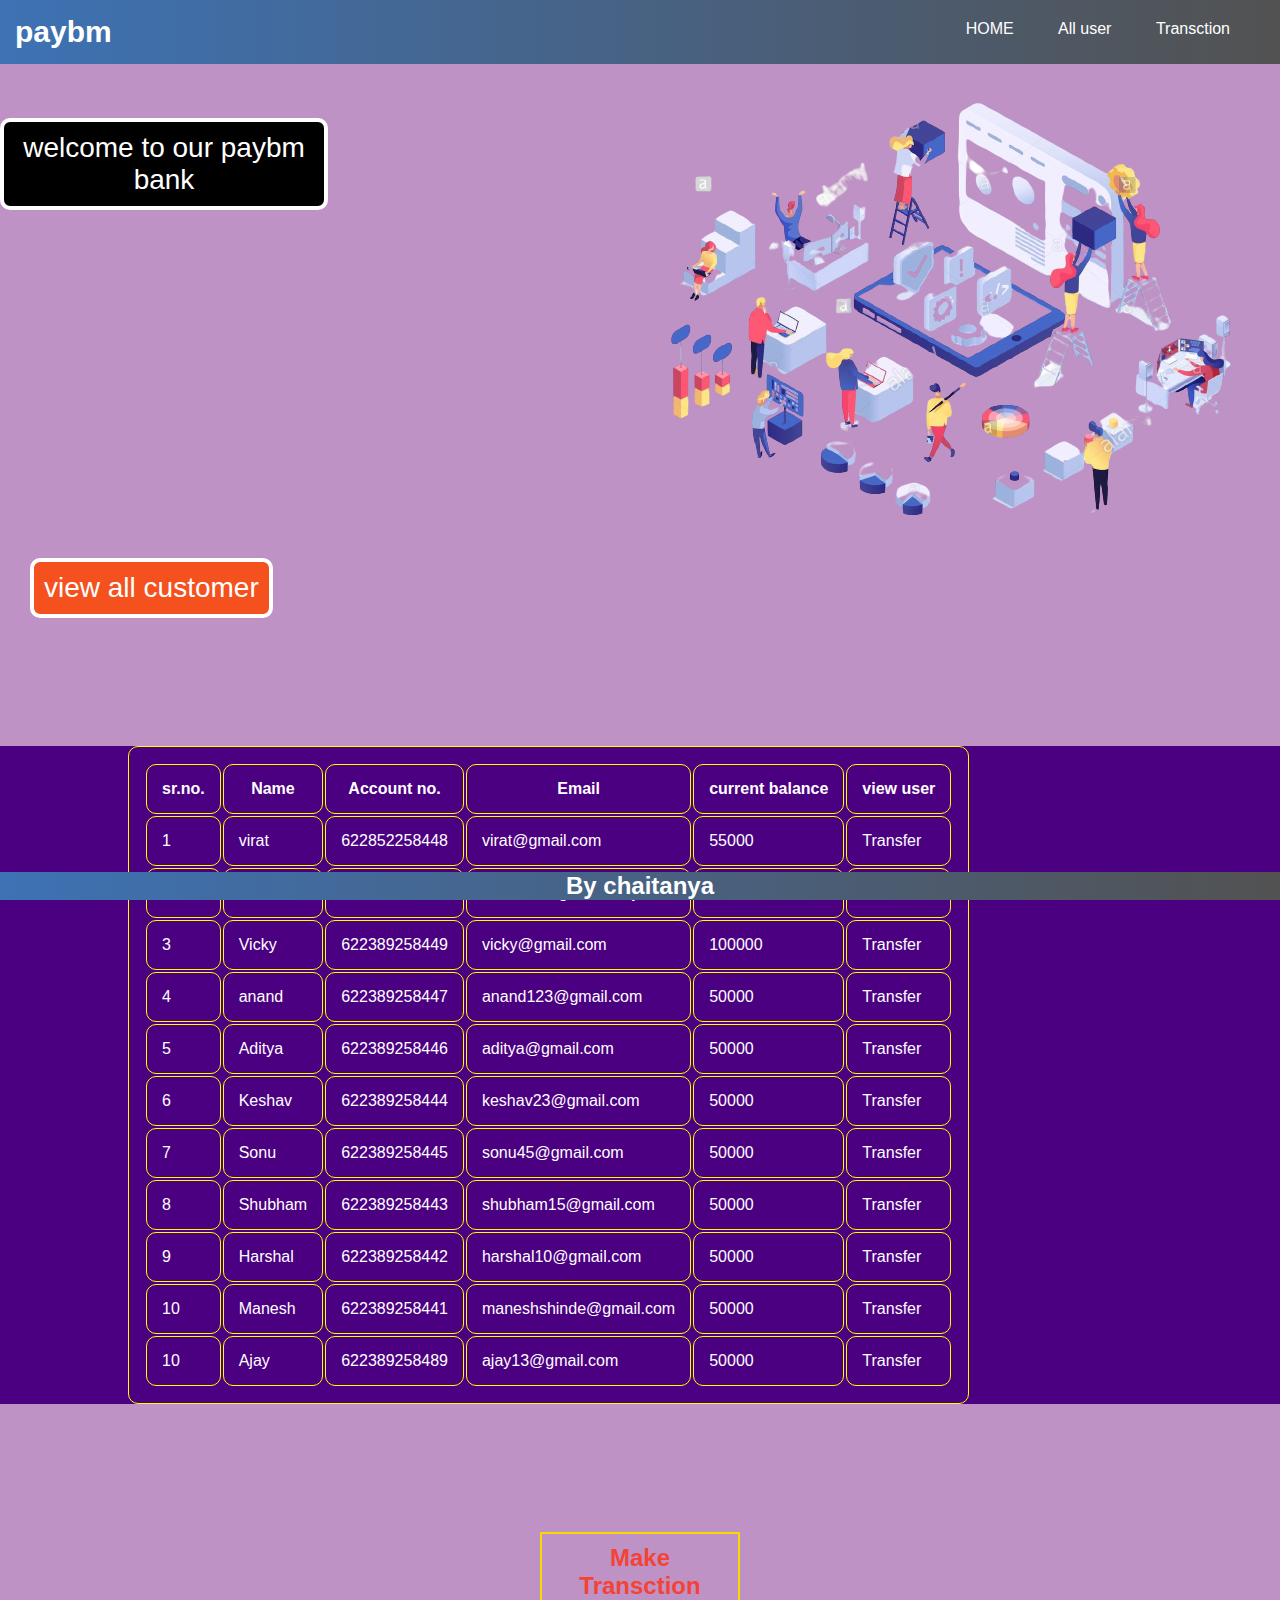
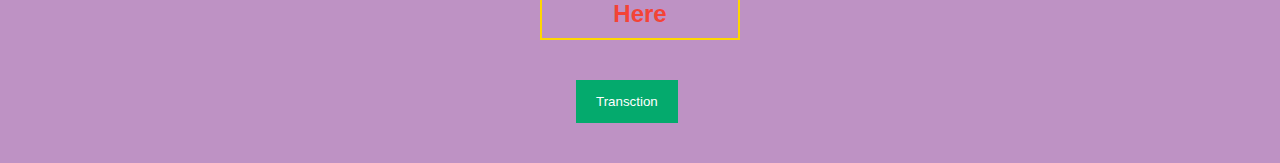
<file: index.html>
<!DOCTYPE html>
<html>
<head>
	<meta charset="utf-8">
	<title>paybm</title>
	<link rel="stylesheet" href="style.css">
	<style>
	
</style>

</head>
<body>
	 
		
		<nav class="navv">
			<h3>paybm</h3>
			<ul>
				<li><a href="#home">HOME</a></li>
				<li><a href="#all"> All user</a></li>
				<li><a href="#tr1">Transction</a> </li>
		 
			</ul>
		</nav>
	 <section id="home">
		<br>
		<br><br>
	 
	 <p> welcome to our paybm bank</p>

	<div class="buttond">
<button class="button"><span><a href="#all">view all customer </a></span></button>

<img src="12.png">


	<!--	<button class="history">   Transction</button> -->
	 

</div>
	</section>

	<section id="all">
		<div class="table">
			<table>

     <tr>
  	     <th>sr.no.</th>
         <th>Name</th>
         <th>Account no.</th>
         <th>Email</th>
         <th>current balance</th>
         <th> view user </th>
    </tr>
  <tr>
  	<td>1</td>
    <td>virat </td>
    <td> 622852258448</td>
    <td>virat@gmail.com</td>
    <td>55000</td>
    <td><a href="#tr1"> Transfer </a></td>

  </tr>
  <tr>
  	<td>2</td>
    <td>shami   </td>
    <td>622389258448</td>
    <td>shami45@gmail.comy</td>
    <td>50000</td>
    <td><a href="#tr1">Transfer </a></td>
  </tr>
  <tr>
  	<td>3</td>
    <td>Vicky</td>
    <td>622389258449</td>
    <td>vicky@gmail.com</td>
    <td>100000</td>
    <td><a href="#tr1">Transfer </a></td>
  </tr>
  <tr>
  	<td>4</td>
    <td>anand  </td>
    <td>622389258447</td>
    <td>anand123@gmail.com</td>
    <td>50000</td>
    <td><a href="#tr1">Transfer</a></td>
  </tr>
  <tr>
  	<td>5</td>
    <td>Aditya </td>
    <td>622389258446</td>
    <td>aditya@gmail.com</td>
    <td>50000</td>
    <td><a href="#tr1">Transfer</a></td>
  </tr>
  <tr>
  	<td>6</td>
    <td>Keshav </td>
    <td>622389258444</td>
    <td>keshav23@gmail.com</td>
    <td>50000</td>
    <td><a href="#tr1">Transfer </a></td>
  </tr>
  <tr>  	<td>7</td>
    <td> Sonu </td>
    <td>622389258445</td>
    <td>sonu45@gmail.com</td>
    <td>50000</td>
    <td><a href="#tr1">Transfer </a></td>
  </tr>
  
  <tr>
  	<td>8</td>
    <td>Shubham </td>
    <td>622389258443</td>
    <td> shubham15@gmail.com</td>
    <td>50000</td>
    <td><a href="#tr1">Transfer</a></td>
  </tr>
  <tr>
  	<td>9</td>
    <td> Harshal </td>
    <td>622389258442</td>
    <td>harshal10@gmail.com</td>
    <td>50000</td>
    <td><a href="#tr1">Transfer</a></td>
  </tr>
  <tr>
  	<td>10</td>
    <td>Manesh </td>
    <td>622389258441</td>
    <td>maneshshinde@gmail.com</td>
    <td>50000</td>
    <td><a href="#tr1">Transfer</a></td>
  </tr>

  <tr>
  	<td>10</td>
    <td> Ajay </td>
    <td>622389258489</td>
    <td>ajay13@gmail.com</td>
    <td>50000</td>
     <td><a href="#tr1"> Transfer </a></td>
  </tr>
  
</table>
 </div>
 </section>
 <h2 id="tr4">Make Transction Here</h2>

 <button onclick="document.getElementById('id01').style.display='block'" style="width:auto;" id="tr1">Transction</button>
 
 <div id="id01" class="modal">
   
   <form class="modal-content animate" action="/action_page.php" method="post">
     <div class="imgcontainer">
       <span onclick="document.getElementById('id01').style.display='none'" class="close" title="Close Modal">&times;</span>
      
     </div>
 
     <div class="container">
       <label for="uname"><b>From</b></label>
       <input type="text" placeholder="Select the sender" name="uname" required>
 
       <label for="psw"><b>To</b></label>
       <input type="password" placeholder=" select the receiver" name="psw" required>
         
       <button type="submit" id="tr2">Proceed</button>
       <label>
         <input type="checkbox" checked="checked" name="remember"> Remember me
       </label>
     </div>
 
     <div class="container" style="background-color:#f1f1f1">
       <button type="button" id="tr3" onclick="document.getElementById('id01').style.display='none'" class="cancelbtn">Cancel</button>
     
     </div>
   </form>
 </div>
 
 <script>
 // Get the modal
 var modal = document.getElementById('id01');
 
 // When the user clicks anywhere outside of the modal, close it
 window.onclick = function(event) {
     if (event.target == modal) {
         modal.style.display = "none";
     }
 }
 </script>


<div class="footer">
  <h2>By chaitanya</h2>
</div>
 

</body>
</html>
</file>
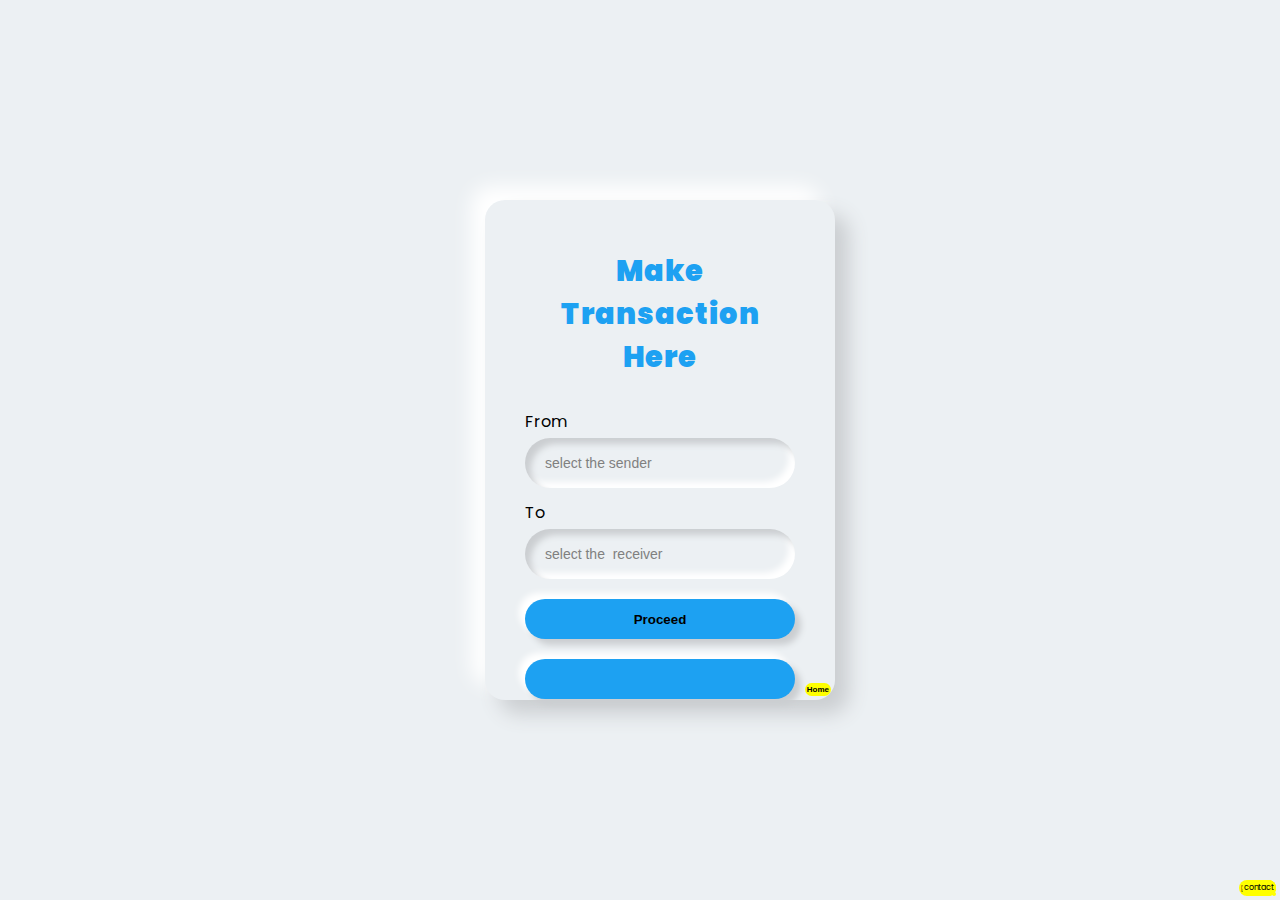
<file: RESUME.html>
<!DOCTYPE html>
<html lang="en">
<head>
    <meta charset="UTF-8">
    <meta http-equiv="X-UA-Compatible" content="IE=edge">
    <meta name="viewport" content="width=device-width, initial-scale=1.0">
    <title>Document</title>
    <style>

@import url('https://fonts.googleapis.com/css2?family=Poppins:wght@400;900&display=swap');

body {
  margin: 0;
  width: 100vw;
  height: 100vh;
  background: #ecf0f3;
  display: flex;
  align-items: center;
  text-align: center;
  justify-content: center;
  place-items: center;
  overflow: hidden;
  font-family: poppins;
}

.container {
  position: relative;
  width: 350px;
  height: 500px;
  border-radius: 20px;
  padding: 40px;
  box-sizing: border-box;
  background: #ecf0f3;
  box-shadow: 14px 14px 20px #cbced1, -14px -14px 20px white;
}

.brand-logo {
  height: 100px;
  width: 100px;
  background: url("https://img.icons8.com/color/100/000000/twitter--v2.png");
  margin: auto;
  border-radius: 50%;
  box-sizing: border-box;
  box-shadow: 7px 7px 10px #cbced1, -7px -7px 10px white;
}

.brand-title {
  margin-top: 10px;
  font-weight: 900;
  font-size: 1.8rem;
  color: #1DA1F2;
  letter-spacing: 1px;
}

.inputs {
  text-align: left;
  margin-top: 30px;
}

label, input, button {
  display: block;
  width: 100%;
  padding: 0;
  border: none;
  outline: none;
  box-sizing: border-box;
}

label {
  margin-bottom: 4px;
}

label:nth-of-type(2) {
  margin-top: 12px;
}

input::placeholder {
  color: gray;
}

input {
  background: #ecf0f3;
  padding: 10px;
  padding-left: 20px;
  height: 50px;
  font-size: 14px;
  border-radius: 50px;
  box-shadow: inset 6px 6px 6px #cbced1, inset -6px -6px 6px white;
}

button {
  margin-top: 20px;
  background: #1DA1F2;
  height: 40px;
  border-radius: 20px;
  cursor: pointer;
  font-weight: 900;
  box-shadow: 6px 6px 6px #cbced1, -6px -6px 6px white;
  transition: 0.5s;
}

button:hover {
  box-shadow: none;
}

a {
  position: absolute;
  font-size: 8px;
  bottom: 4px;
  right: 4px;
  text-decoration: none;
  color: black;
  background: yellow;
  border-radius: 10px;
  padding: 2px;
}

h1 {
  position: absolute;
  top: 0;
  left: 0;
}
    </style>
</head>
<body>
    <header>
        <nav>

        <H1><a href="home.html"></a></H1>
        <ul>
          
            <a href="">Home</a>
            <a href="">About</a>
            <a href="">portfolio

            </a>
            <a href="">contact

            </a><a href=""></a>
      
        </ul>
        </nav>


    </header>

    <section>
        
<div class="container">
     
    <div class="brand-title">Make Transaction Here</div>
    <div class="inputs">
      <label>From</label>
      <input type="select" placeholder="select the sender" />
      <label>To</label>
      <input type="password" placeholder="select the  receiver" />
      <button type="submit">Proceed</button>
    </div>
    <button><a href="home.html">Home</a></button>
  </div>
 <h1><a href="home.html">Home</a></h1>
    </section>
</body>
</html>
</file>
<file: style.css>
*{
	margin: 0px;
	padding: 0px;

}

 body{
 background-color: rgb(190, 146, 196);

 }

.navv{
	display: flex;
	width: 100%;
	flex-wrap: wrap;
	align-item: center;
	padding: 5px,0px;
	background: #525252;  /* fallback for old browsers */
background: -webkit-linear-gradient(to right, #3d72b4, #525252);  /* Chrome 10-25, Safari 5.1-6 */
background: linear-gradient(to right, #3d72b4, #525252); /* W3C, IE 10+/ Edge, Firefox 16+, Chrome 26+, Opera 12+, Safari 7+ */

	 /* background-image: linear-gradient(to top, rgba(255,0,0,0), 
	  	rgba(255,0,0,1));*/
}
nav h3{
	color: #fff;
	margin: 15px;
	font-size: 30px;
}
 nav ul{
 	flex: 1;
 		disply: inline-block;
 	text-align: right;
 	padding-right: 30px;
 }
  nav ul li{
  	display: inline-block;
   list-style: none;
   margin: 10px,30px;
   padding: 20px;
 }

 nav ul li a{
 	color: #fff;
 	text-decoration: none;

 	
 }

 img{
   margin: -110px 0px 75px 360px;


 }
   
 p{
  align-item: center;
  border-radius: 10px;
  background-color: black;
  border: none;
  color: #FFFFFF;
  text-align: center;
  font-size: 28px;
  padding: 10px;
  width: 300px;
  transition: all 0.5s;
  cursor: pointer;
   margin: 20px 75px 75p 10px;
  border:4px solid white;
 }

.button {
	 
  border-radius: 10px;
  background-color: #f4511e;
  
  color: #FFFFFF;
  text-align: center;
  font-size: 28px;
  
  padding: 10px;
  transition: all 0.5s;
  cursor: pointer;
  margin:  0px 30px;
  border:4px solid white;

}

.button span {
  cursor: pointer;
  display: inline-block;
  position: relative;
  transition: 0.5s;
}

.button span:after {
  content: '\00bb';
  position: absolute;
  opacity: 0;
  top: 0;
  right: -20px;
  transition: 0.5s;
}

.button:hover span {
  padding-right: 25px;
}

.button:hover span:after {
  opacity: 1;
  right: 0;
}

.footer {
  position: fixed;
  left: 0;
  bottom: 0;
  width: 100%;
  background: #525252;  /* fallback for old browsers */
background: -webkit-linear-gradient(to right, #3d72b4, #525252);  /* Chrome 10-25, Safari 5.1-6 */
background: linear-gradient(to right, #3d72b4, #525252); /* W3C, IE 10+/ Edge, Firefox 16+, Chrome 26+, Opera 12+, Safari 7+ */

  color: white;
  text-align: center;
}


 .table{
  background-color: Indigo;
 }
 
table, th, td {
  
 color: white;
 border: 1px solid yellow;
 padding: 15px;
 margin: 10%;
 border-radius: 10px;
}
table,  a{
  color: white;
  text-decoration: none;
  padding: ; 
}

#transfer{
  align-item: center;

}
 section h2{
  text-align: center;
  color :white ;
  font-size: 30px;
  border: 2px solid yellow;

 }
 
 .tabletex{
  text-align: center;
 }

 #form{
   background-color: rgb(202, 235, 247);
   box-sizing: border-box;
 }
 body {font-family: Arial, Helvetica, sans-serif;}

 /* Full-width input fields */
 input[type=text], input[type=password] {
   width: 100%;
   padding: 12px 20px;
   margin: 8px 0;
   display: inline-block;
   border: 1px solid #ccc;
   box-sizing: border-box;
 }
 
 /* Set a style for all buttons */
 #tr1 {
   background-color: #04AA6D;
   color: white;
   padding: 14px 20px;
   margin: 40px 45%;
   border: none;
   cursor: pointer;
   width: 100%;
 }
 
 button:hover {
   opacity: 0.8;
 }

 #tr2 {
  background-color: #04AA6D;
  color: white;
  padding:5px;
  margin:  
  border: none;
  cursor: pointer;
  width: 100%;
}
 
 /* Extra styles for the cancel button */
 .cancelbtn {
   width: auto;
   padding: 10px 18px;
   background-color: #f44336;
 }
 
 /* Center the image and position the close button */
 .imgcontainer {
   text-align: center;
   margin: 24px 0 12px 0;
   position: relative;
 }
 
 img.avatar {
   width: 40%;
   border-radius: 50%;
 }
 
 .container {
   padding: 16px;
 }
 
 span.psw {
   float: right;
   padding-top: 16px;
 }
 
 /* The Modal (background) */
 .modal {
   display: none; /* Hidden by default */
   position: fixed; /* Stay in place */
   z-index: 1; /* Sit on top */
   left: 0;
   top: 0;
   width: 100%; /* Full width */
   height: 100%; /* Full height */
   overflow: auto; /* Enable scroll if needed */
   background-color: rgb(0,0,0); /* Fallback color */
   background-color: rgba(0,0,0,0.4); /* Black w/ opacity */
   padding-top: 60px;
 }
 
 /* Modal Content/Box */
 .modal-content {
   background-color: #fefefe;
   margin: 5% auto 15% auto; /* 5% from the top, 15% from the bottom and centered */
   border: 1px solid #888;
   width: 80%; /* Could be more or less, depending on screen size */
 }
 
 /* The Close Button (x) */
 .close {
   position: absolute;
   right: 25px;
   top: 0;
   color: #000;
   font-size: 35px;
   font-weight: bold;
 }
 
 .close:hover,
 .close:focus {
   color: red;
   cursor: pointer;
 }
 
 /* Add Zoom Animation */
 .animate {
   -webkit-animation: animatezoom 0.6s;
   animation: animatezoom 0.6s
 }
 
 @-webkit-keyframes animatezoom {
   from {-webkit-transform: scale(0)} 
   to {-webkit-transform: scale(1)}
 }
   
 @keyframes animatezoom {
   from {transform: scale(0)} 
   to {transform: scale(1)}
 }
 
 /* Change styles for span and cancel button on extra small screens */
 @media screen and (max-width: 300px) {
   span.psw {
      display: block;
      float: none;
   }
   .cancelbtn {
      width: 100%;
   }
 }

 #tr4{
   margin: 0px 540px;

  color: #f44336;
  border: 2px solid gold;
    display: inline-block;
    padding: 10px;
    text-align: center;
 }
</file>
